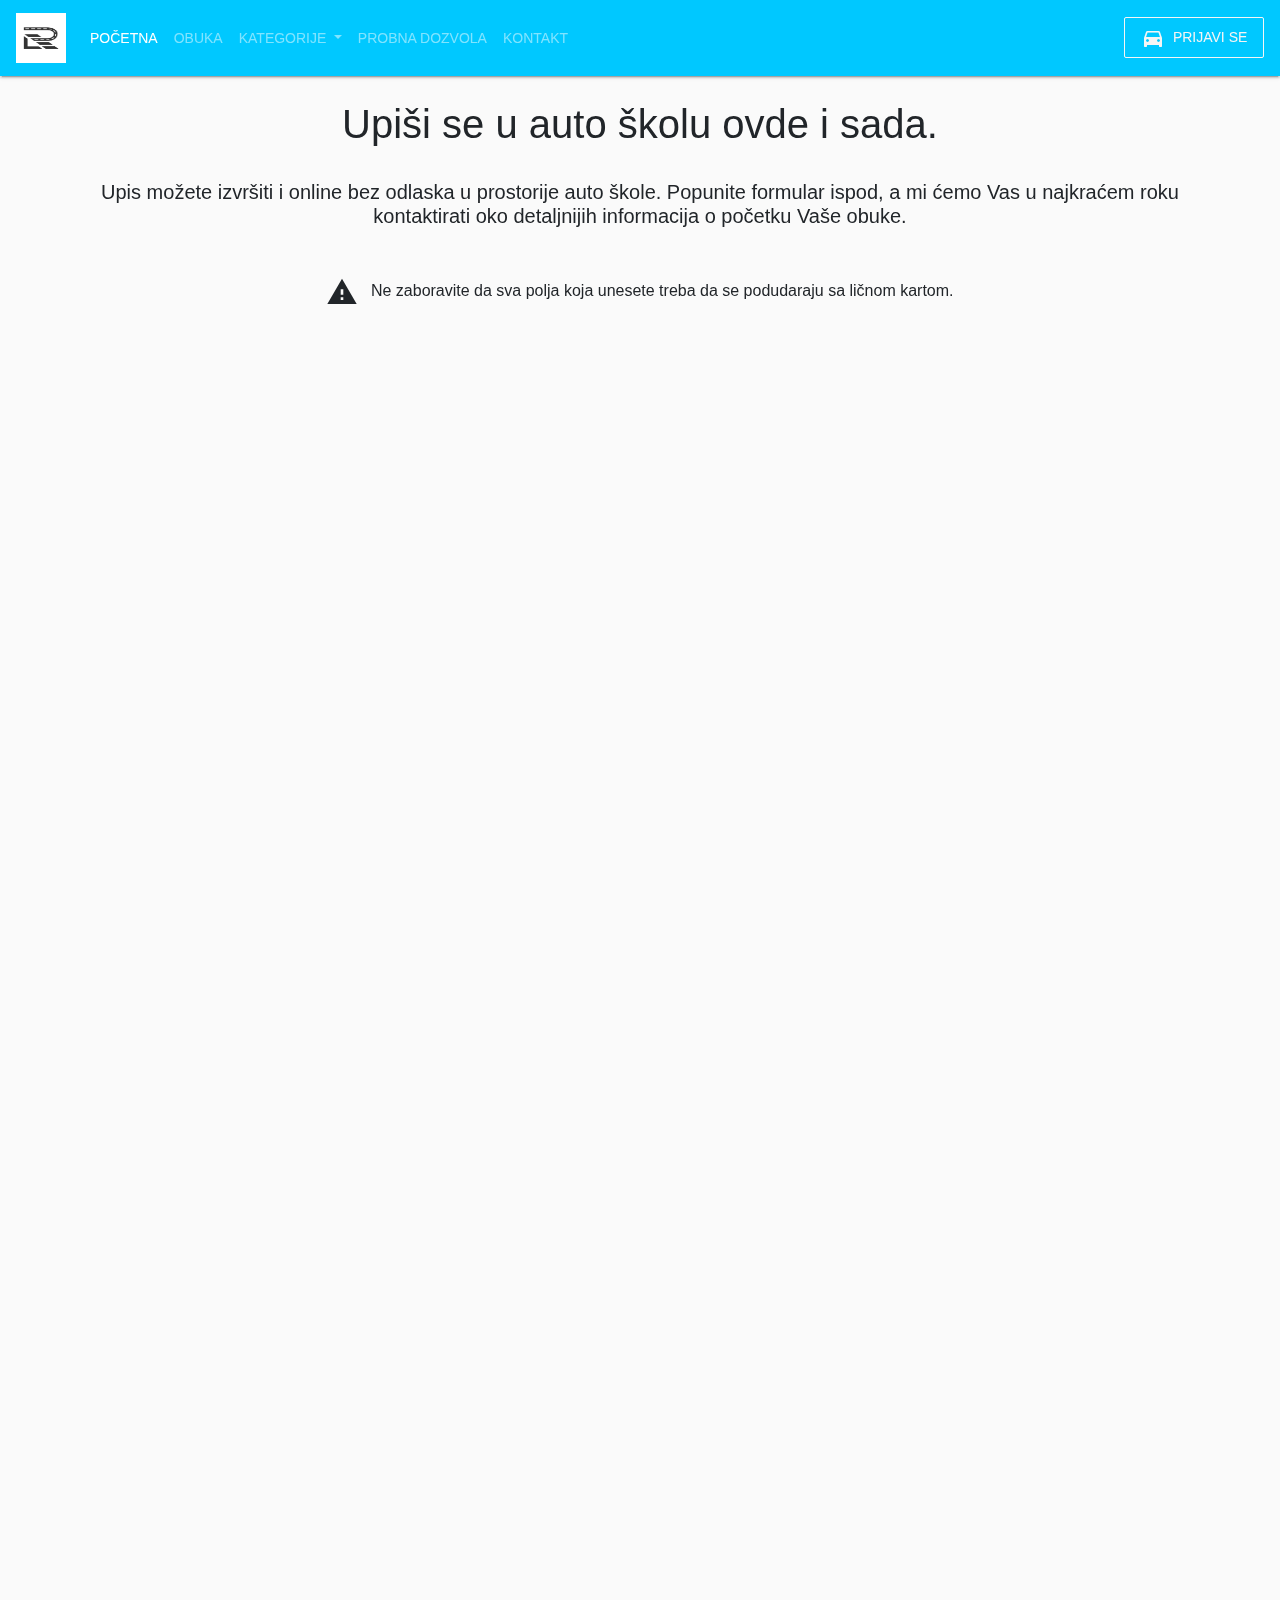
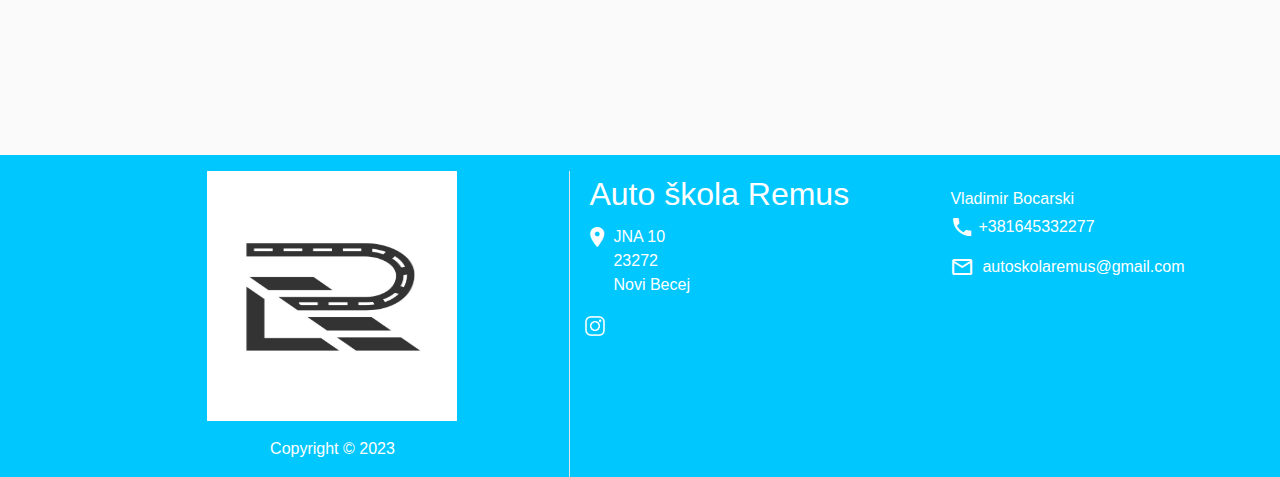
<file: apply.html>
<!DOCTYPE html>
<html lang="en">
  <head>
    <meta charset="utf-8" />
    <meta
      name="viewport"
      content="width=device-width, initial-scale=1, shrink-to-fit=no"
    />

    <!-- CSS load -->
    <link rel="stylesheet" href="./css/bootstrap-material-design.min.css" />
    <link href="./css/aos.css" rel="stylesheet" />

    <!-- Tab icon -->
    <link rel="icon" href="./assets/images/favicontab.png" />

    <!-- Material Design Icons -->
    <link
      href="https://fonts.googleapis.com/icon?family=Material+Icons"
      rel="stylesheet"
    />

    <title>Prijava | Auto škola Remus</title>
  </head>
  <body>
    <nav
      class="navbar navbar-expand-lg sticky-top navbar-dark"
      style="background-color: #00c8ff;"
    >
      <a class="navbar-brand" href="index.html">
        <img src="./assets/images/favicon.png" alt="" width="50" height="50" />
      </a>
      <button
        class="navbar-toggler"
        type="button"
        data-toggle="collapse"
        data-target="#navbarSupportedContent"
        aria-controls="navbarSupportedContent"
        aria-expanded="false"
        aria-label="Toggle navigation"
      >
        <span class="navbar-toggler-icon"></span>
      </button>

      <div class="collapse navbar-collapse" id="navbarSupportedContent">
        <ul class="navbar-nav">
          <li class="nav-item active">
            <a class="nav-link" href="index.html"
              >Početna <span class="sr-only">(current)</span></a
            >
          </li>
          <li class="nav-item">
            <a class="nav-link" href="learning.html">Obuka</a>
          </li>
          <li class="nav-item dropdown">
            <a
              class="nav-link dropdown-toggle"
              href="#"
              id="navbarDropdown"
              role="button"
              data-toggle="dropdown"
              aria-haspopup="true"
              aria-expanded="false"
            >
              Kategorije
            </a>
            <div class="dropdown-menu" aria-labelledby="navbarDropdown">
              <a class="dropdown-item" href="category-b.html">B kategorija</a>
              <div class="dropdown-divider"></div>
              <a class="dropdown-item" href="category-c-ce.html"
                >C i CE kategorija</a
              >
            </div>
          </li>
          <li class="nav-item">
            <a class="nav-link" href="probationary.html">Probna dozvola</a>
          </li>
          <li class="nav-item">
            <a class="nav-link" href="contact.html">Kontakt</a>
          </li>
        </ul>
        <a href="apply.html" class="btn btn-outline-light mt-1 ml-auto"
          ><i class="material-icons mr-1" style="vertical-align: middle;">
            directions_car
          </i>
          Prijavi se</a
        >
      </div>
    </nav>
    <main>
      <div class="container my-4 text-center">
        <p class="h1" data-aos="fade-up">
          Upiši se u auto školu ovde i sada.
        </p>
        <br />
        <p class="h5" data-aos="fade-up">
          Upis možete izvršiti i online bez odlaska u prostorije auto škole.
          Popunite formular ispod, a mi ćemo Vas u najkraćem roku kontaktirati
          oko detaljnijih informacija o početku Vaše obuke.
        </p>
        <br />
        <p class="mt-3" data-aos="fade-up">
          <i
            class="material-icons mr-2"
            style="font-size: 2em; vertical-align: middle;"
          >
            warning
          </i>
          Ne zaboravite da sva polja koja unesete treba da se podudaraju sa
          ličnom kartom.
        </p>
        <iframe
          src="https://docs.google.com/forms/d/e/1FAIpQLSdt2QdMX-lG5exT-ayMo11F25btJzlnprEndjNm7NPBgj7aFg/viewform?embedded=true"
          class="w-100"
          height="1400"
          frameborder="0"
          marginheight="0"
          marginwidth="0"
          >Loading…</iframe
        >
      </div>

      <!-- Footer -->
      <footer style="background-color:#00c8ff;">
        <div class="container pt-3 text-white">
          <div class="row justify-content-center">
            <div
              class="col-md-5 d-none d-md-block text-center my-auto border-right"
            >
              <img
                src="./assets/images/favicon.png"
                alt=""
                width="250"
                height="250"
              />
              <p class="mt-3">Copyright &copy; 2023</p>
              <p>
      
                <a class="text-white" href="https://github.com/Quadrition"
                  ></a
                >
              </p>
            </div>
            <div class="col-md-4">
              <p class="h2 p-1">
                Auto škola Remus
              </p>
                <div class="d-flex">
                  <i class="material-icons"> room </i>
                  <p class="ml-1">JNA 10<br />23272<br />Novi Becej</p>
                </div>
               
                  <a href="https://www.instagram.com/auto_skola_remus/"
                    ><img
                      src="./assets/images/instagram.png"
                      alt=""
                      width="20"
                      height="20"
                  /></a>
                </div>
                <div class="my-3">
                  Vladimir Bocarski<br />
                  <div class="my-1 d-flex">
                    <i class="material-icons"> phone </i>
                    <a class="text-white ml-1" href="tel:+381645332277"
                      >+381645332277</a
                    >
                  </div>
                  
           
                
                <div class="my-3 d-flex">
                  <i class="material-icons"> mail_outline </i>
                  <a class="text-white ml-2" href="mailto:autoskolaremus@gmail.com"
                    >autoskolaremus@gmail.com</a
                  >
                </div>
              </div>
            </div>
          </div>
              
      </footer>
    </main>

    <script src="./js/jquery-3.2.1.slim.min.js"></script>
    <script src="./js/popper.js"></script>
    <script src="./js/bootstrap-material-design.js"></script>
    <script src="./js/aos.js"></script>
    <script>
      $(document).ready(function() {
        $("body").bootstrapMaterialDesign();
      });
      AOS.init();
    </script>
  </body>
</html>
</file>
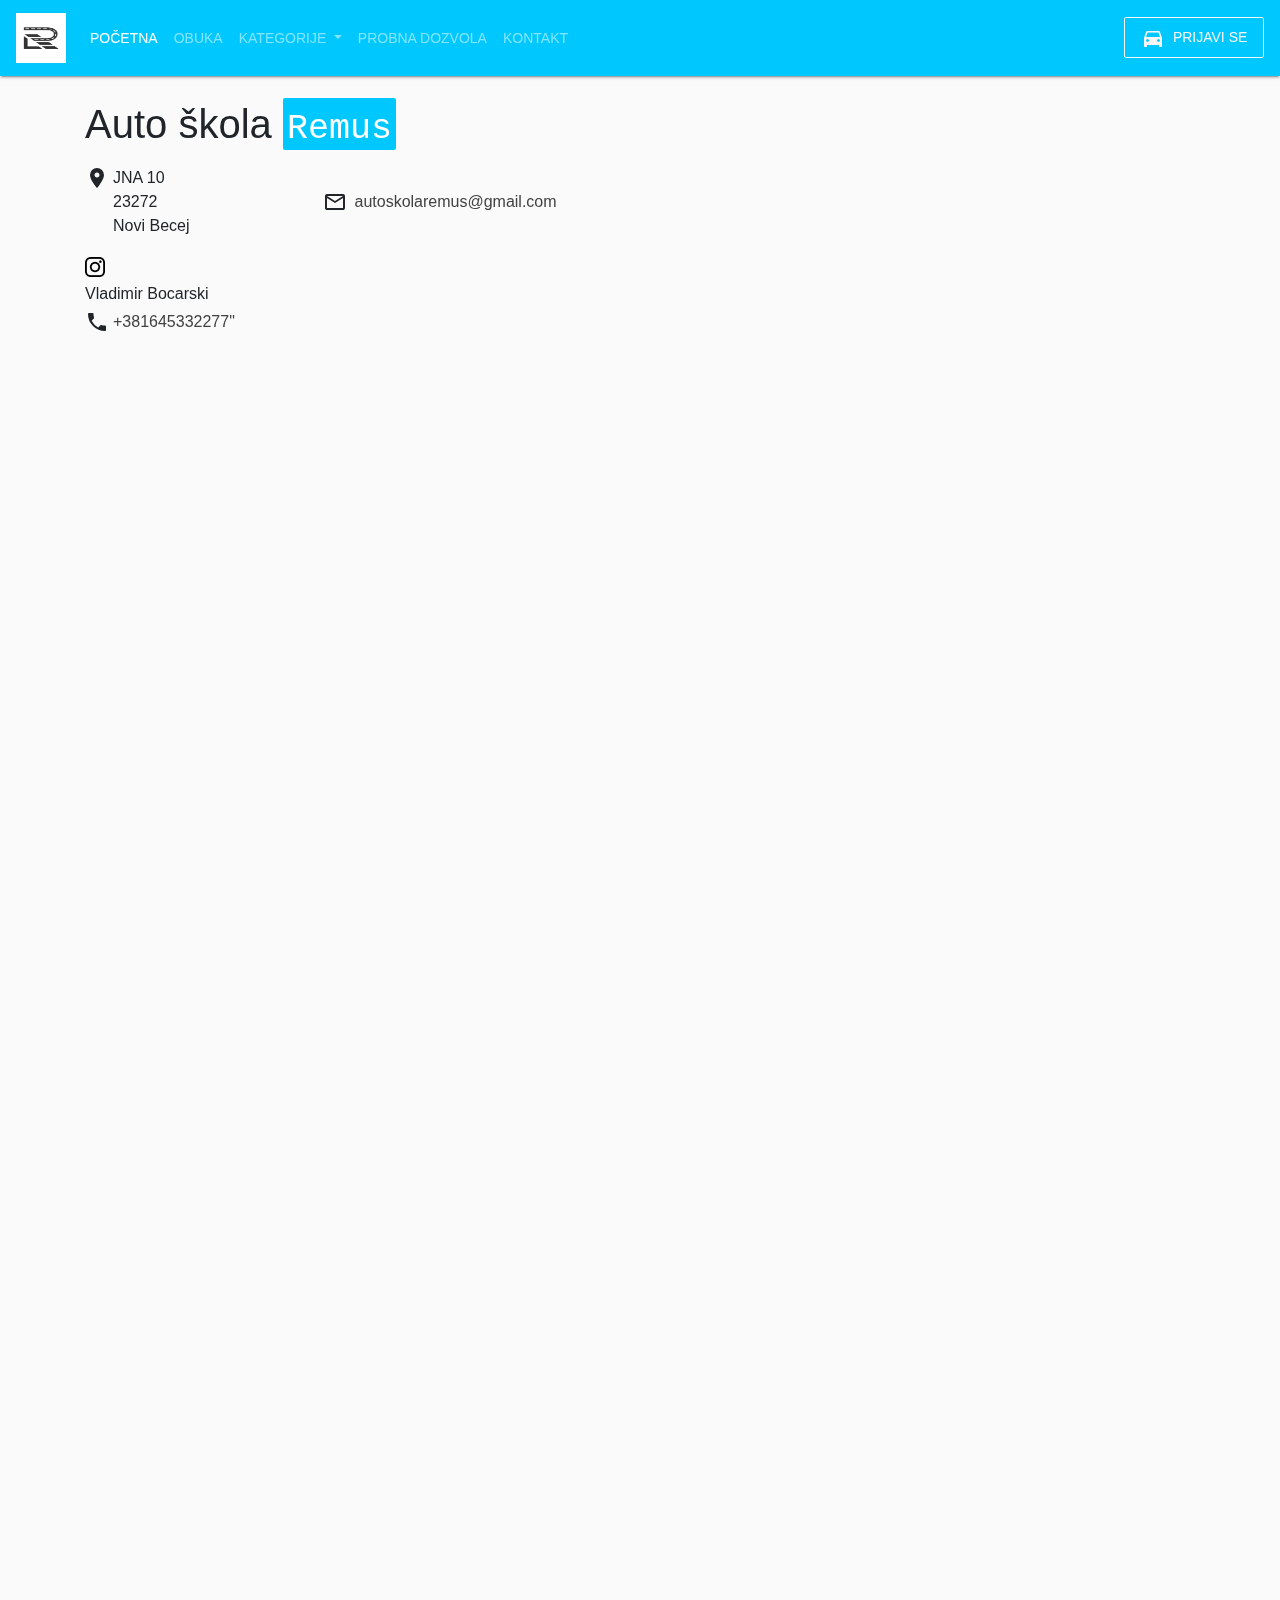
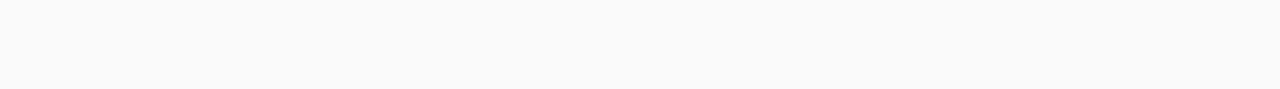
<file: contact.html>
<!DOCTYPE html>
<html lang="en">
  <head>
    <meta charset="utf-8" />
    <meta
      name="viewport"
      content="width=device-width, initial-scale=1, shrink-to-fit=no"
    />

    <!-- CSS load -->
    <link rel="stylesheet" href="./css/bootstrap-material-design.min.css" />
    <link href="./css/aos.css" rel="stylesheet" />

    <!-- Tab icon -->
    <link rel="icon" href="./assets/images/favicontab.png" />

    <!-- Material Design Icons -->
    <link
      href="https://fonts.googleapis.com/icon?family=Material+Icons"
      rel="stylesheet"
    />

    <title>Kontakt | Auto škola Remus</title>
  </head>
  <body>
    <nav
      class="navbar navbar-expand-lg sticky-top navbar-dark"
      style="background-color: #00c8ff;"
    >
      <a class="navbar-brand" href="index.html">
        <img src="./assets/images/favicon.png" alt="" width="50" height="50" />
      </a>
      <button
        class="navbar-toggler"
        type="button"
        data-toggle="collapse"
        data-target="#navbarSupportedContent"
        aria-controls="navbarSupportedContent"
        aria-expanded="false"
        aria-label="Toggle navigation"
      >
        <span class="navbar-toggler-icon"></span>
      </button>

      <div class="collapse navbar-collapse" id="navbarSupportedContent">
        <ul class="navbar-nav">
          <li class="nav-item active">
            <a class="nav-link" href="index.html"
              >Početna <span class="sr-only">(current)</span></a
            >
          </li>
          <li class="nav-item">
            <a class="nav-link" href="learning.html">Obuka</a>
          </li>
          <li class="nav-item dropdown">
            <a
              class="nav-link dropdown-toggle"
              href="#"
              id="navbarDropdown"
              role="button"
              data-toggle="dropdown"
              aria-haspopup="true"
              aria-expanded="false"
            >
              Kategorije
            </a>
            <div class="dropdown-menu" aria-labelledby="navbarDropdown">
              <a class="dropdown-item" href="category-b.html">B kategorija</a>
              <div class="dropdown-divider"></div>
            </div>
          </li>
          <li class="nav-item">
            <a class="nav-link" href="probationary.html">Probna dozvola</a>
          </li>
          <li class="nav-item">
            <a class="nav-link" href="contact.html">Kontakt</a>
          </li>
        </ul>
        <a href="apply.html" class="btn btn-outline-light mt-1 ml-auto"
          ><i class="material-icons mr-1" style="vertical-align: middle;">
            directions_car
          </i>
          Prijavi se</a
        >
      </div>
    </nav>

    <!-- Start of main -->
    <main>
      <div class="container my-4">
        <div class="row">
          <div class="col-lg-6">
            <!-- Contant info -->
            <div data-aos="fade-down-right">
              <h1 class="mb-3">
                Auto škola
                <span
                  class="rounded text-white p-1"
                  style="background-color: #00c8ff;"
                  ><code class="text-white">Remus</code></span
                >
              </h1>
              <div class="row">
                <div class="col-sm-5 d-flex">
                  <i class="material-icons"> room </i>
                  <p class="ml-1">JNA 10<br />23272<br />Novi Becej</p>
                </div>
                <div class="col-sm-5 mb-3">
                  <br class="d-none d-sm-block" />
                  <div class="d-flex">
                    <i class="material-icons"> mail_outline </i
                    ><a class="text-dark ml-2" href="autoskolaremus@gmail.com"
                      >autoskolaremus@gmail.com</a
                    >
                  </div>
                </div>
              </div>
              <a href="https://www.instagram.com/auto_skola_remus/"
              ><img
                src="./assets/images/instagram-black.png"
                alt=""
                width="20"
                height="20"
            /></a>
             <div>
              <div class="row mb-3">
                <div class="col-sm-5 my-1">
                  Vladimir Bocarski<br />
                  <div class="d-flex my-1">
                    <i class="material-icons"> phone </i
                    ><a class="text-dark ml-1" href="tel:+381645332277"
                      >+381645332277"</a
                    >
              </div>
            </div>
            <!-- Google maps -->
            <iframe
              src="https://goo.gl/maps/KVspo5E96M6ZpXe28"
              class="w-100"
              height="500"
              frameborder="0"
              style="border:0;"
              allowfullscreen=""
              aria-hidden="false"
              tabindex="0"
            ></iframe>
          </div>
          <div class="col-lg-6">
            <hr class="d-block d-lg-none" />
            <!-- Contact form -->
            <iframe
              src="https://docs.google.com/forms/d/e/1FAIpQLScbH-TPel0N9E0dbgqkQ64vyXWXGabTYA6mbjb7Tfm5z5I3sA/viewform?embedded=true"
              class="w-100"
              height="800"
              frameborder="0"
              marginheight="0"
              marginwidth="0"
              >Loading…</iframe
            >
          </div>
        </div>
      </div>

      <!-- Footer -->
      
    </main>

    <script src="./js/jquery-3.2.1.slim.min.js"></script>
    <script src="./js/popper.js"></script>
    <script src="./js/bootstrap-material-design.js"></script>
    <script src="./js/aos.js"></script>
    <script>
      $(document).ready(function() {
        $("body").bootstrapMaterialDesign();
      });
      AOS.init();
    </script>
  </body>
</html>
</file>
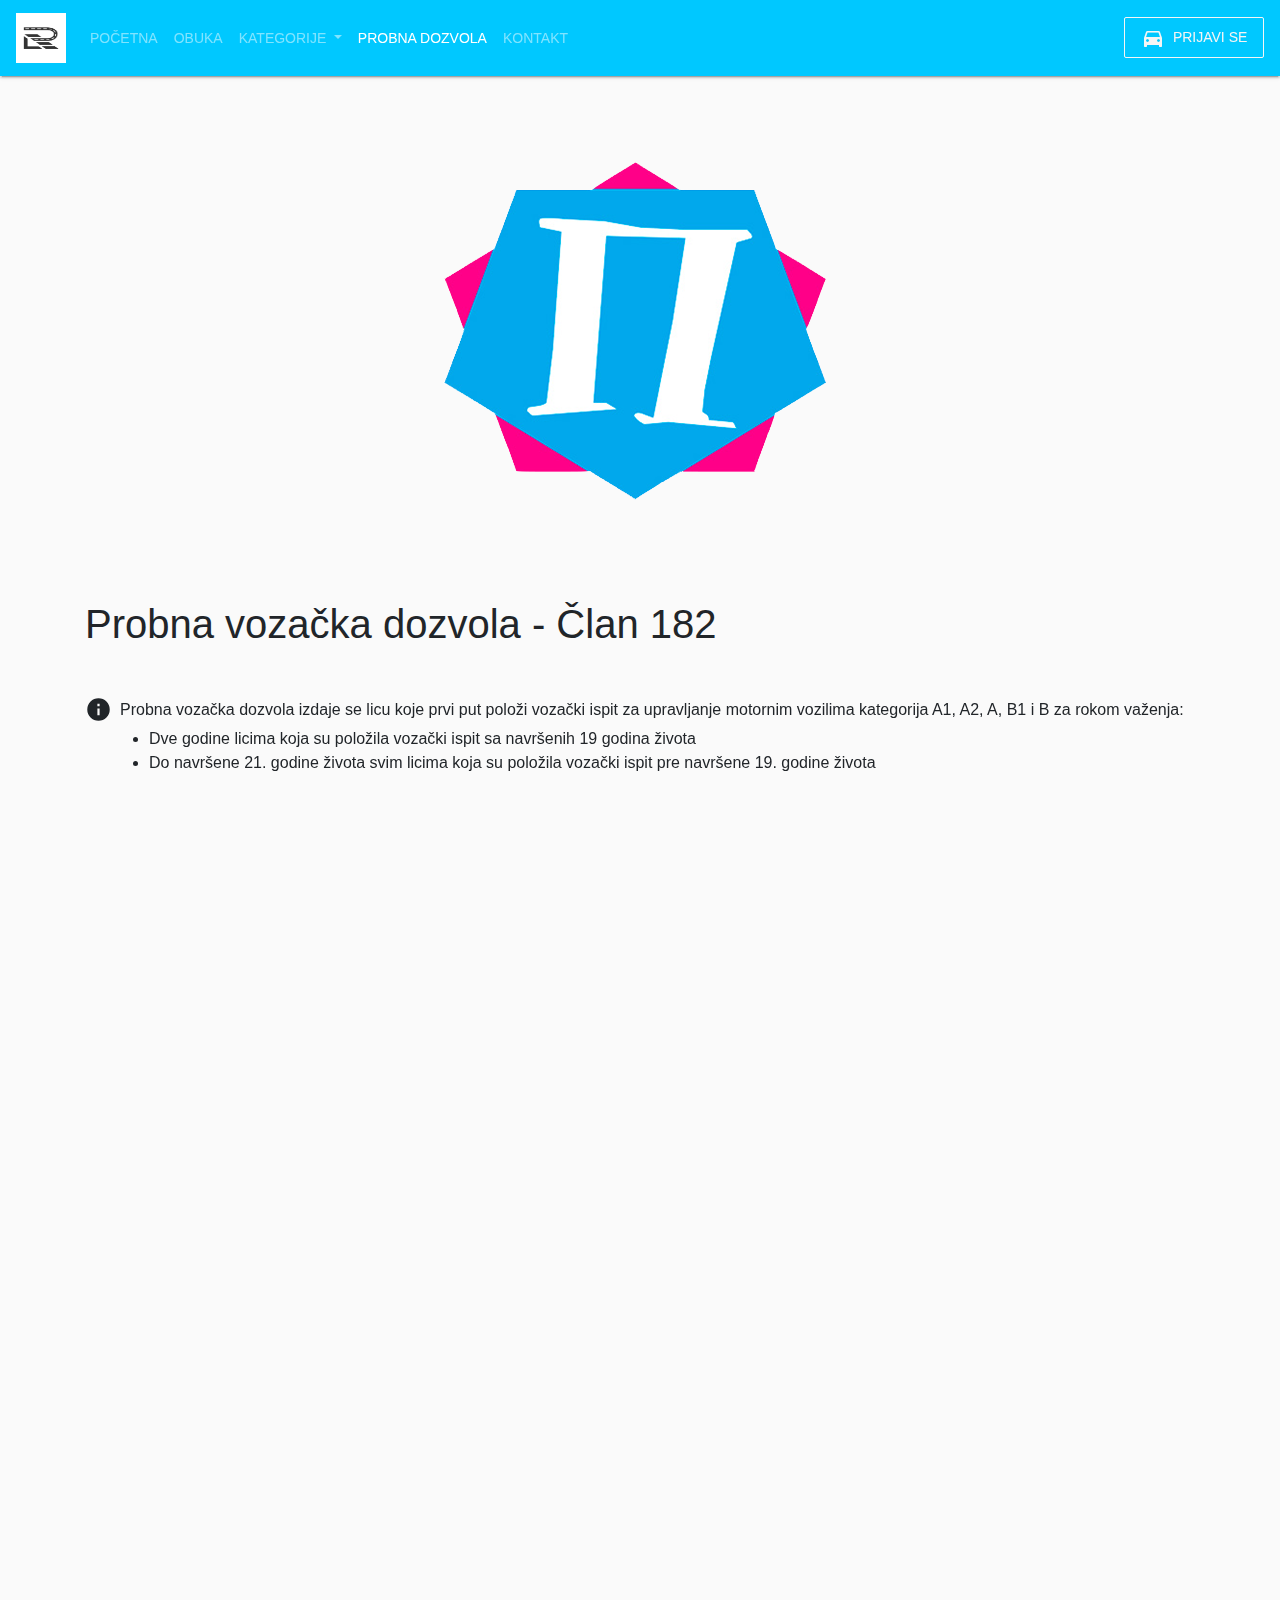
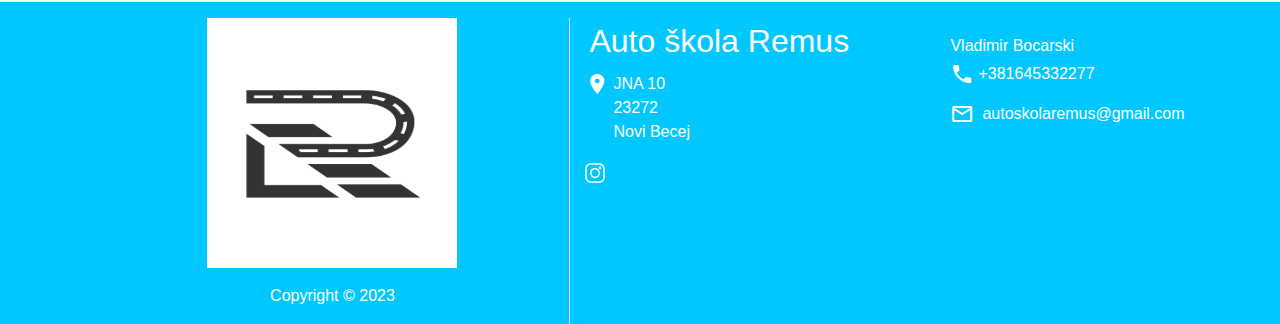
<file: probationary.html>
<!DOCTYPE html>
<html lang="en">
  <head>
    <meta charset="utf-8" />
    <meta
      name="viewport"
      content="width=device-width, initial-scale=1, shrink-to-fit=no"
    />

    <!-- CSS load -->
    <link rel="stylesheet" href="./css/bootstrap-material-design.min.css" />
    <link href="./css/aos.css" rel="stylesheet" />

    <!-- Tab icon -->
    <link rel="icon" href="./assets/images/favicontab.png" />

    <!-- Material Design Icons -->
    <link
      href="https://fonts.googleapis.com/icon?family=Material+Icons"
      rel="stylesheet"
    />

    <title>Auto škola Remus</title>
  </head>
  <body>
    <!-- Navigation bar -->
    <nav
      class="navbar navbar-expand-lg sticky-top navbar-dark"
      style="background-color: #00c8ff;"
    >
      <a class="navbar-brand" href="index.html">
        <img src="./assets/images/favicon.png" alt="" width="50" height="50" />
      </a>
      <button
        class="navbar-toggler"
        type="button"
        data-toggle="collapse"
        data-target="#navbarSupportedContent"
        aria-controls="navbarSupportedContent"
        aria-expanded="false"
        aria-label="Toggle navigation"
      >
        <span class="navbar-toggler-icon"></span>
      </button>

      <div class="collapse navbar-collapse" id="navbarSupportedContent">
        <ul class="navbar-nav">
          <li class="nav-item">
            <a class="nav-link" href="index.html">Početna</a>
          </li>
          <li class="nav-item">
            <a class="nav-link" href="learning.html">Obuka</a>
          </li>
          <li class="nav-item dropdown">
            <a
              class="nav-link dropdown-toggle"
              href="#"
              id="navbarDropdown"
              role="button"
              data-toggle="dropdown"
              aria-haspopup="true"
              aria-expanded="false"
            >
              Kategorije
            </a>
            <div class="dropdown-menu" aria-labelledby="navbarDropdown">
              <a class="dropdown-item" href="category-b.html">B kategorija</a>
              <div class="dropdown-divider"></div>
              <a class="dropdown-item" href="category-c-ce.html"
                >C i CE kategorija</a
              >
            </div>
          </li>
          <li class="nav-item active">
            <a class="nav-link" href="probationary.html"
              >Probna dozvola <span class="sr-only">(current)</span></a
            >
          </li>
          <li class="nav-item">
            <a class="nav-link" href="contact.html">Kontakt</a>
          </li>
        </ul>
        <a href="apply.html" class="btn btn-outline-light mt-1 ml-auto"
          ><i class="material-icons mr-1" style="vertical-align: middle;">
            directions_car
          </i>
          Prijavi se</a
        >
      </div>
    </nav>

    <!-- Start of main content -->
    <main>
      <!-- P sticker image -->
      <div class="container text-center">
        <img src="./assets/images/p-sticker.png" class="img-fluid" alt="" />
      </div>

      <!-- Abount probationary licence -->
      <div class="container my-4">
        <h1 class="my-4">Probna vozačka dozvola - Član 182</h1>
        <br />
        <div data-aos="zoom-in">
          <div class="d-flex">
            <i
              class="material-icons my-auto d-none d-lg-block"
              style="font-size: 27px;"
            >
              info
            </i>
            <p class="ml-2 my-auto">
              Probna vozačka dozvola izdaje se licu koje prvi put položi vozački
              ispit za upravljanje motornim vozilima kategorija A1, A2, A, B1 i
              B za rokom važenja:
            </p>
          </div>
          <ul class="ml-4 mt-1">
            <li>
              Dve godine licima koja su položila vozački ispit sa navršenih 19
              godina života
            </li>
            <li>
              Do navršene 21. godine života svim licima koja su položila vozački
              ispit pre navršene 19. godine života
            </li>
          </ul>
        </div>
        <div class="d-flex" data-aos="zoom-in">
          <i
            class="material-icons my-auto d-none d-lg-block"
            style="font-size: 27px;"
          >
            info
          </i>
          <p class="ml-2 my-auto">
            Izuzetno od ovog člana, učenicima srednjih stručnih škola, koji se
            obrazuju za obrazovni profil vozač motornih vozila i koji su
            položili vozački ispit za upravljanje vozilima C i CE kategorije,
            probna vozačka dozvola za upravljanje vozilom kategorije B izdaje se
            sa rokom važenja od jedne godine.
          </p>
        </div>

        <br />

        <div class="d-flex" data-aos="zoom-in">
          <i
            class="material-icons my-auto d-none d-lg-block"
            style="font-size: 27px;"
          >
            info
          </i>
          <p class="ml-2 my-auto">
            Ako lice nakon isteka roka važenja probne vozačke dozvole položi
            ispit za vozača vozila jedne od ostalih kategorija iz stava 1. ovog
            člana, izdaće mu se vozačka dozvola u skladu sa odredbama člana 179.
            ovog zakona.
          </p>
        </div>

        <br />

        <div class="d-flex h4" data-aos="zoom-in">
          <i class="material-icons my-auto" style="font-size: 27px;">
            warning
          </i>
          <p class="ml-2 my-auto">
            Vozač koji ima probnu vozačku dozvolu ne sme da:
          </p>
        </div>

        <br />

        <ol class="ml-2">
          <li class="mb-2" data-aos="zoom-in">
            Upravlja vozilom brzinom većom od:
            <ul>
              <li data-aos="zoom-in">Na autoputu 110km/h</li>
              <li data-aos="zoom-in">Na motoputu 90km/h</li>
              <li data-aos="zoom-in">
                Na ostalim putevima brzinom većom od 90% brzine koja je
                dozvoljena na delu puta kojim se kreće
              </li>
            </ul>
          </li>
          <li class="my-2" data-aos="zoom-in">
            Otpočne i upravlja motornim vozilom ukoliko ima u organizmu alkohola
            odnosno psihoaktivnih supstanci
          </li>
          <li class="my-2" data-aos="zoom-in">
            Upravlja motornim vozilom u periodu od 23:00-06:00h
          </li>
          <li class="my-2" data-aos="zoom-in">
            Za vreme vožnje koristi telefon, odnosno druge uređaje za
            komunikaciju, odnosno opremu koja omogućava telefoniranje bez
            angažovanja ruku
          </li>
          <li class="my-2" data-aos="zoom-in">
            Upravlja vozilom kategorije V čija snaga motora prelazi 80kW, osim
            ako je pod nadzorom člana porodice, koji se nalazi u tom vozilu i
            koji ima važeću vozačku dozvolu za upravljanje vozilom kategorije V
            u trajanju od najmanje 5 godina
          </li>
        </ol>

        <br />

        <div class="d-flex" data-aos="zoom-in">
          <i
            class="material-icons my-auto d-none d-lg-block"
            style="font-size: 27px;"
          >
            info
          </i>
          <p class="ml-2 my-auto">
            Vozač koji ima probnu vozačku dozvolu za upravljanje vozilom
            kategorije B, dok ne navrši 18 godina života, ne sme da upravlja
            vozilom bez nadzora lica koje se nalazi u tom vozilu i koje ima
            važeću vozačku dozvolu za upravljanje vozilom kategorije B u
            trajanju od najmanje pet godina.
          </p>
        </div>

        <br />

        <div class="d-flex" data-aos="zoom-in">
          <i
            class="material-icons my-auto d-none d-lg-block"
            style="font-size: 27px;"
          >
            info
          </i>
          <p class="ml-2 my-auto">
            Vozač iz stava 6. ovog člana može prevoziti najviše tri lica,
            uključujući i lice koje vrši nadzor.
          </p>
        </div>

        <br />

        <div class="d-flex" data-aos="zoom-in">
          <i
            class="material-icons my-auto d-none d-lg-block"
            style="font-size: 27px;"
          >
            info
          </i>
          <p class="ml-2 my-auto">
            Lice koje vrši nadzor iz stava 6. ovog člana dužno je da se stara da
            vozač vozilom upravlja na bezbedan način i u skladu sa propisima.
          </p>
        </div>

        <br />

        <div class="d-flex" data-aos="zoom-in">
          <i
            class="material-icons my-auto d-none d-lg-block"
            style="font-size: 27px;"
          >
            info
          </i>
          <p class="ml-2 my-auto">
            Motorno vozilo, kojim upravlja vozač koji ima probnu vozačku
            dozvolu, mora biti označeno posebnom oznakom „P”, koja mora biti na
            vidljivom mestu sa prednje i zadnje strane vozila.
          </p>
        </div>

        <br />

        <div class="d-flex" data-aos="zoom-in">
          <i
            class="material-icons my-auto d-none d-lg-block"
            style="font-size: 27px;"
          >
            info
          </i>
          <p class="ml-2 my-auto">
            Ministar nadležan za poslove saobraćaja propisuje posebne uslove o
            izgledu, tehničkim karakteristikama i načinu postavljanja posebne
            oznake iz stava 9. ovog člana.
          </p>
        </div>
      </div>

      <!-- Footer -->
      <footer style="background-color:#00c8ff;">
        <div class="container pt-3 text-white">
          <div class="row justify-content-center">
            <div
              class="col-md-5 d-none d-md-block text-center my-auto border-right"
            >
              <img
                src="./assets/images/favicon.png"
                alt=""
                width="250"
                height="250"
              />
              <p class="mt-3">Copyright &copy; 2023</p>
              <p>
                
                <a class="text-white" href="https://github.com/Quadrition"
                  ></a
                >
              </p>
            </div>
            <div class="col-md-4">
              <p class="h2 p-1">
                Auto škola Remus
              </p>
                <div class="d-flex">
                  <i class="material-icons"> room </i>
                  <p class="ml-1">JNA 10<br />23272<br />Novi Becej</p>
                </div>
               
                  <a href="https://www.instagram.com/auto_skola_remus/"
                    ><img
                      src="./assets/images/instagram.png"
                      alt=""
                      width="20"
                      height="20"
                  /></a>
                </div>
                <div class="my-3">
                  Vladimir Bocarski<br />
                  <div class="my-1 d-flex">
                    <i class="material-icons"> phone </i>
                    <a class="text-white ml-1" href="tel:+381645332277"
                      >+381645332277</a
                    >
                  </div>
                  
           
                
                <div class="my-3 d-flex">
                  <i class="material-icons"> mail_outline </i>
                  <a class="text-white ml-2" href="mailto:autoskolaremus@gmail.com"
                    >autoskolaremus@gmail.com</a
                  >
                </div>
              </div>
            </div>
          </div>
      </footer>
    </main>

    <!-- Libraries (jQuery, Popper, Bootstrap JS -->
    <script src="./js/jquery-3.2.1.slim.min.js"></script>
    <script src="./js/popper.js"></script>
    <script src="./js/bootstrap-material-design.js"></script>
    <script src="./js/aos.js"></script>
    <script>
      $(document).ready(function() {
        $("body").bootstrapMaterialDesign();
      });
      AOS.init();
    </script>
  </body>
</html>
</file>
